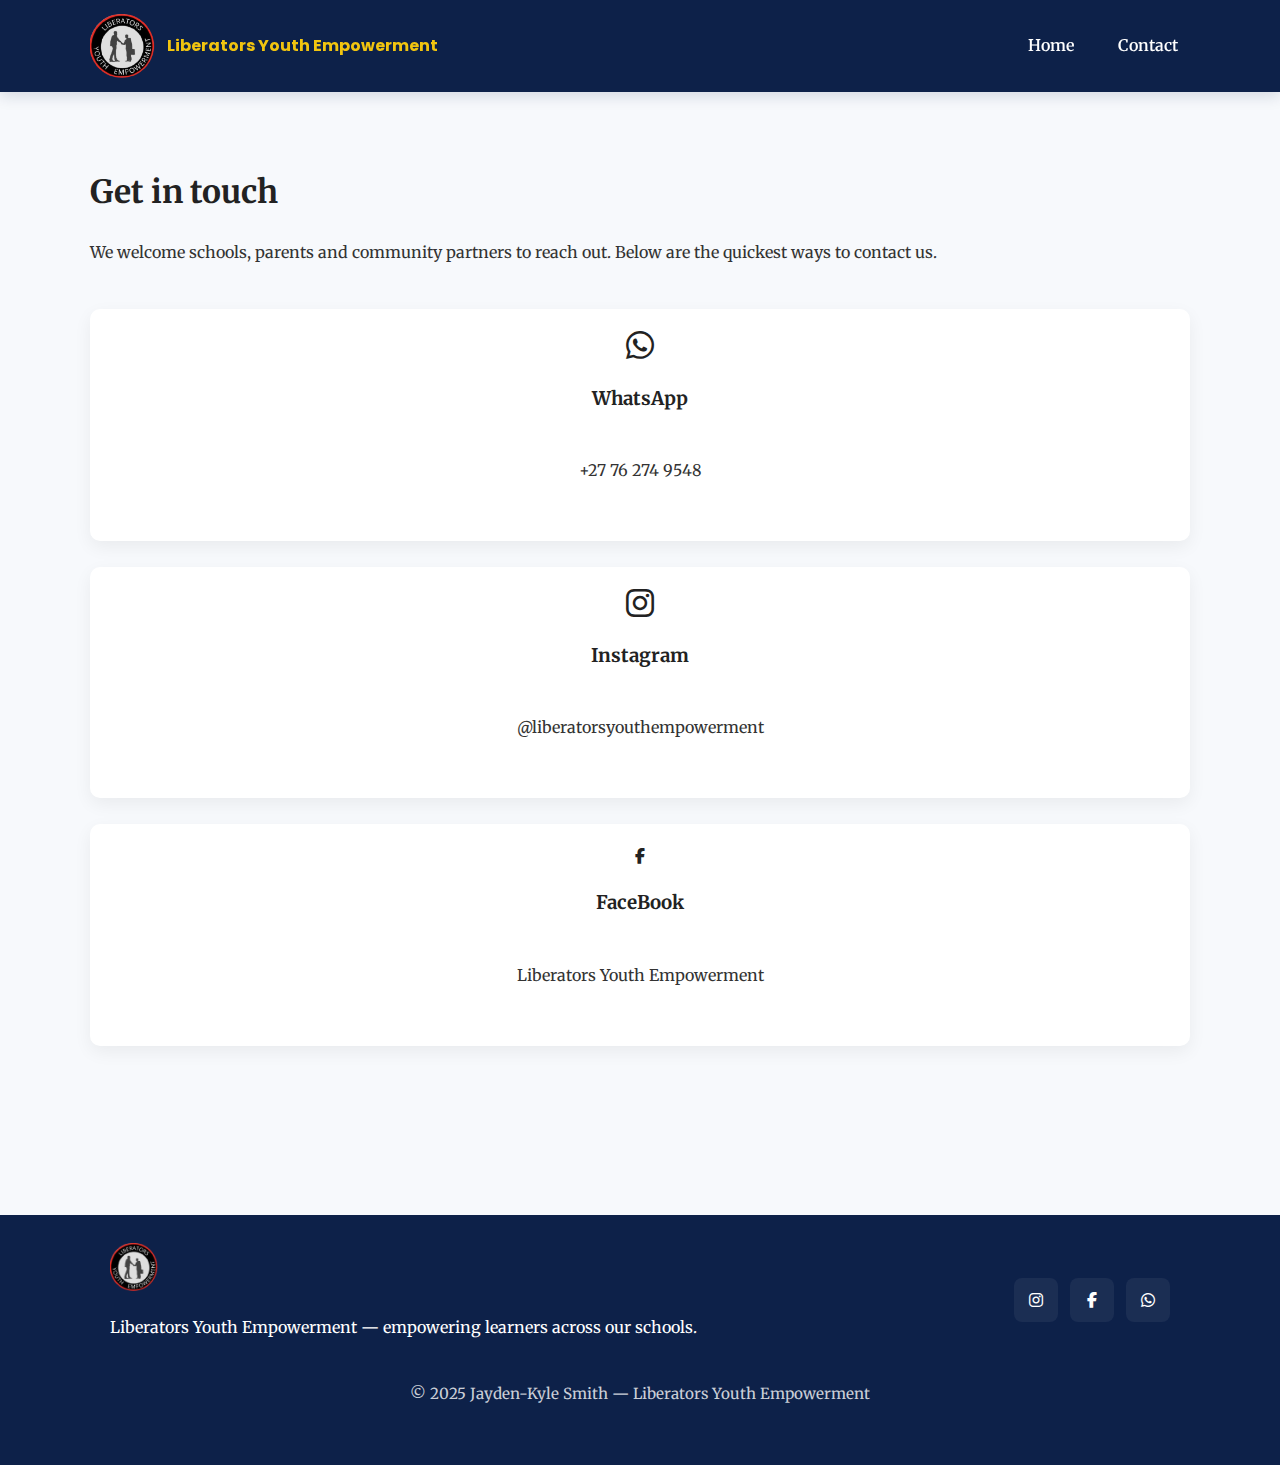
<file: contact.html>
<!doctype html>
<html lang="en">
<head>
  <meta charset="utf-8" />
  <meta name="viewport" content="width=device-width,initial-scale=1" />
  <title>Contact — Liberators Youth Empowerment</title>

  <!-- Fonts & Icons -->
  <link href="https://fonts.googleapis.com/css2?family=Poppins:wght@400;600;700&family=Merriweather:ital,wght@0,400;0,700;1,400&display=swap" rel="stylesheet">
  <link rel="stylesheet" href="https://cdnjs.cloudflare.com/ajax/libs/font-awesome/6.5.2/css/all.min.css">

  <link rel="stylesheet" href="style.css">
  <meta name="description" content="Contact Liberators Youth Empowerment — get in touch to partner, refer a learner or book a workshop." />
</head>
<body>

  <header class="site-header">
    <div class="wrap header-inner">
      <a class="brand" href="index.html" aria-label="Liberators Youth Empowerment home">
        <img src="liberatorslogo1.png" id="logo-img" alt="Liberators logo">
        <span class="brand-name">Liberators Youth Empowerment</span>
      </a>

      <nav class="main-nav" aria-label="Main navigation">
        <ul>
          <li><a href="index.html">Home</a></li>
          <li><a href="#contact">Contact</a></li>
        </ul>
      </nav>
    </div>
  </header>

  <main>
    <div class="wrap contact-wrap">
      <section id="contact" class="section section-contact">
        <h1>Get in touch</h1>
        <p>We welcome schools, parents and community partners to reach out. Below are the quickest ways to contact us.</p>

        <div class="contact-grid">
          <a class="contact-card" href="https://wa.me/+27762749548" target="_blank" aria-label="Contact via WhatsApp">
            <i class="fab fa-whatsapp fa-2x" aria-hidden="true"></i>
            <h3>WhatsApp</h3>
            <p>+27 76 274 9548</p>
          </a>

          <a class="contact-card" href="https://www.instagram.com/liberatorsyouthempowerment" target="_blank" aria-label="View our Instagram profile">
            <i class="fab fa-instagram fa-2x" aria-hidden="true"></i>
            <h3>Instagram</h3>
            <p>@liberatorsyouthempowerment</p>
          </a>

          <a class="contact-card" href="https://www.facebook.com/profile.php?id=61576403371060" target="_blank" aria-label="View Joseph Njoba's Facebook profile">
            <i class="fab fa-facebook-f" aria-hidden="true"></i>
            <h3>FaceBook</h3>
            <p>Liberators Youth Empowerment</p>
          </a>
        </div>
      </section>
    </div>
  </main>

  <footer class="site-footer">
    <div class="wrap footer-inner">
      <div class="footer-left">
        <img src="liberatorslogo1.png" alt="Liberators logo" class="footer-logo">
        <p class="small">Liberators Youth Empowerment — empowering learners across our schools.</p>
      </div>

      <div class="footer-right">
        <div class="social-links">
          <a class="social-icon" href="https://www.instagram.com/liberatorsyouthempowerment" target="_blank" aria-label="Instagram"><i class="fab fa-instagram"></i></a>
          <a class="social-icon" href="https://www.facebook.com/profile.php?id=61576403371060" target="_blank" aria-label="Facebook"><i class="fab fa-facebook-f"></i></a>
          <a class="social-icon" href="https://wa.me/+27762749548" target="_blank" aria-label="WhatsApp"><i class="fab fa-whatsapp"></i></a>
        </div>
      </div>
    </div>

    <div class="wrap credits">
      <p>&copy; 2025 Jayden-Kyle Smith — Liberators Youth Empowerment</p>
    </div>
  </footer>

</body>
</html>
</file>
<file: style.css>
/* ============================
   Liberators — Modern theme
   Navy + gold, professional
   ============================ */

/* --- Variables --- */
:root{
  --navy: #0d2149;
  --gold: #f1c40f;
  --muted: #6b7280;
  --white: #ffffff;
  --card-bg: rgba(255,255,255,0.96);
  --glass: rgba(255,255,255,0.06);
  --max-width: 1100px;
  --radius: 12px;
  --gap: 24px;
  --heading-font: 'Poppins', sans-serif;
  --body-font: 'Merriweather', serif;
}

/* --- Reset & base --- */
* { box-sizing: border-box; }
html,body { height: 100%; }
body {
  margin: 0;
  font-family: var(--body-font);
  color: #222;
  background: #f7f9fc;
  -webkit-font-smoothing:antialiased;
  -moz-osx-font-smoothing:grayscale;
  line-height: 1.6;
}

.wrap { max-width: var(--max-width); margin: 0 auto; padding: 0 20px; }

/* --- Header --- */
.site-header {
  background: var(--navy);
  color: var(--white);
  position: sticky;
  top: 0;
  z-index: 40;
  box-shadow: 0 4px 14px rgba(13,33,73,0.15);
}

.header-inner {
  display: flex;
  align-items: center;
  justify-content: space-between;
  padding: 14px 0;
}

.brand { display:flex; align-items:center; gap:12px; text-decoration:none; color:inherit; }
#logo-img { height:64px; width:auto; display:block; }
.brand-name { font-family: var(--heading-font); font-weight:700; font-size:1rem; color:var(--gold); }

/* navigation */
.main-nav ul { display:flex; gap:20px; margin:0; padding:0; list-style:none; }
.main-nav a { color:var(--white); text-decoration:none; font-weight:600; padding:8px 12px; border-radius:8px; }
.main-nav a:hover { background: rgba(255,255,255,0.05); color:var(--gold); }

/* --- HERO --- */
.hero {
  position: relative;
  background-size: cover;
  background-position: center;
  background-repeat: no-repeat;
  min-height: 420px;
  display:flex;
  align-items:center;
}

.hero-overlay {
  position:absolute; inset:0; background:linear-gradient(180deg, rgba(7,16,34,0.55), rgba(7,16,34,0.65)); z-index:1;
}

.hero-inner { position:relative; z-index:2; display:flex; align-items:center; justify-content:space-between; gap:var(--gap); padding:60px 0; }

.hero-copy { max-width:56%; color:var(--white); }
.hero-title {
  font-family: var(--heading-font);
  font-size: clamp(1.6rem, 3.2vw, 2.6rem);
  margin:0 0 10px 0;
  color: var(--gold);
  font-weight:700;
}
.hero-sub { font-size:1.05rem; color: rgba(255,255,255,0.92); margin-bottom:18px; line-height:1.5; }

/* hero actions */
.btn { display:inline-block; text-decoration:none; padding:10px 18px; border-radius:8px; font-weight:600; }
.btn-primary { background:linear-gradient(90deg,var(--gold), #f7d65a); color:var(--navy); box-shadow: 0 6px 18px rgba(13,33,73,0.12); }
.btn-ghost { border:2px solid rgba(255,255,255,0.18); color:var(--white); background:transparent; margin-left:10px; }

/* small promo card on hero */
.promo-card { background:var(--card-bg); border-radius:10px; padding:18px; max-width:260px; box-shadow: 0 6px 20px rgba(13,33,73,0.08); color:var(--navy); font-family:var(--body-font); }

/* --- MAIN SECTIONS --- */
.section { padding:44px 0; }
.section h2 { font-family:var(--heading-font); font-size:1.35rem; margin:0 0 18px; color:var(--navy); }
.section p { color: #333; margin:0 0 12px; }

/* two-column layout */
.two-col { display:grid; grid-template-columns: 1fr 360px; gap:32px; align-items:start; }
.section-card { background:var(--card-bg); padding:20px; border-radius:12px; box-shadow:0 6px 18px rgba(0,0,0,0.06); }

/* cards grid */
.cards-grid { display:grid; grid-template-columns: repeat(3, 1fr); gap:20px; margin-top:18px; }
.card { background:var(--white); padding:18px; border-radius:10px; box-shadow:0 6px 18px rgba(0,0,0,0.06); }

/* --- SLIDESHOW --- */
.slideshow-container { position:relative; overflow:hidden; border-radius:12px; box-shadow:0 8px 24px rgba(0,0,0,0.12); max-width:100%; height:500px; display:flex; align-items:center; justify-content:center; }
.slideshow-container .slide { position:absolute; width:100%; height:100%; object-fit:cover; display:none; }
.slideshow-container .slide:first-child { display:block; }

.slide-prev, .slide-next {
  position:absolute; top:50%; transform:translateY(-50%); background:rgba(13,33,73,0.7); color:var(--white); border:0; padding:10px 12px; border-radius:8px; cursor:pointer;
}
.slide-prev { left:14px; } .slide-next { right:14px; }

/* --- MISSION with media --- */
.mission-wrap { display:flex; gap:24px; align-items:flex-start; }
.media-block video { border-radius:10px; box-shadow:0 8px 24px rgba(0,0,0,0.12); }

/* CTA */
.section-cta { display:flex; align-items:center; justify-content:center; padding:36px 0; }
.cta-card { background:linear-gradient(180deg, #ffffff, #fafafa); padding:28px; border-radius:14px; box-shadow:0 8px 30px rgba(13,33,73,0.08); text-align:center; }

/* --- CONTACT & FOOTER --- */
.contact-wrap { padding:10px 0 60px; }
.contact-grid{display: grid; grid-template-columns: repeat(3); margin-top: 18px;}
.contact-card {  background:var(--white); padding:18px; border-radius:10px; text-align:center; box-shadow:0 6px 18px rgba(0,0,0,0.06); border: 2px solid transparent;transition: border-color 0.3s ease, box-shadow 0.3s ease, transform 0.3s ease; text-decoration: none; color: inherit; display: block;}
.contact-card:hover {background-color: lightgray;border-color: var(--gold); box-shadow:0 8px 25px rgba(13,33,73,0.1); transform: translateY(-3px); cursor: pointer;}
.contact-card a { color:var(--navy); text-decoration:none; font-weight:600; }

/* footer */
.site-footer { background:var(--navy); color:var(--white); padding:28px 0 14px; margin-top:40px; }
.footer-inner { display:flex; align-items:center; justify-content:space-between; gap:20px; flex-wrap:wrap; }
.footer-logo { height:48px; }
.footer-nav ul { list-style:none; padding:0; margin:0; display:flex; gap:12px; }
.footer-nav a { color:var(--white); text-decoration:none; }

/* social icons */
.social-links { display:flex; gap:12px; }
.social-icon { display:inline-flex; align-items:center; justify-content:center; width:44px; height:44px; border-radius:8px; background:rgba(255,255,255,0.06); color:var(--white); text-decoration:none; }
.social-icon:hover { background:var(--gold); color:var(--navy); transform:translateY(-3px); }

/* small print */
.credits { text-align:center; padding:10px 0 30px; color:rgba(255,255,255,0.8); font-size:0.95rem; }

/* --- Forms --- */
form { display:flex; flex-direction:column; gap:12px; max-width:640px; }
input[type="text"], input[type="email"], textarea {
  padding:12px; border-radius:8px; border:1px solid #ddd; font-size:1rem; width:100%;
}
label { font-weight:600; color:#333; }

.video-container video {width: 100%; height: auto; max-width: 700px; display: block; margin:  0 auto; border-radius: 12px;}
/* --- Responsive --- */
@media (max-width: 980px) {
  .hero-inner { flex-direction:column; align-items:flex-start; gap:20px; padding:40px 0; }
  .hero-copy { max-width:100%; }
  .two-col { grid-template-columns: 1fr; }
  .cards-grid { grid-template-columns: repeat(2, 1fr); }

}

@media (max-width: 600px) {
  #logo-img { height:50px; }
  .main-nav ul { gap:10px; flex-wrap:wrap; justify-content:center; }
  .cards-grid { grid-template-columns: 1fr; }
  .hero { min-height: 360px; }
  .slideshow-container { height:220px; }
  .wrap { padding: 0 14px; }
  .promo-card { display:none; }
  .video-container video {max-width: 100% !important; width: 100% !important; height: auto !important;}
}
</file>
